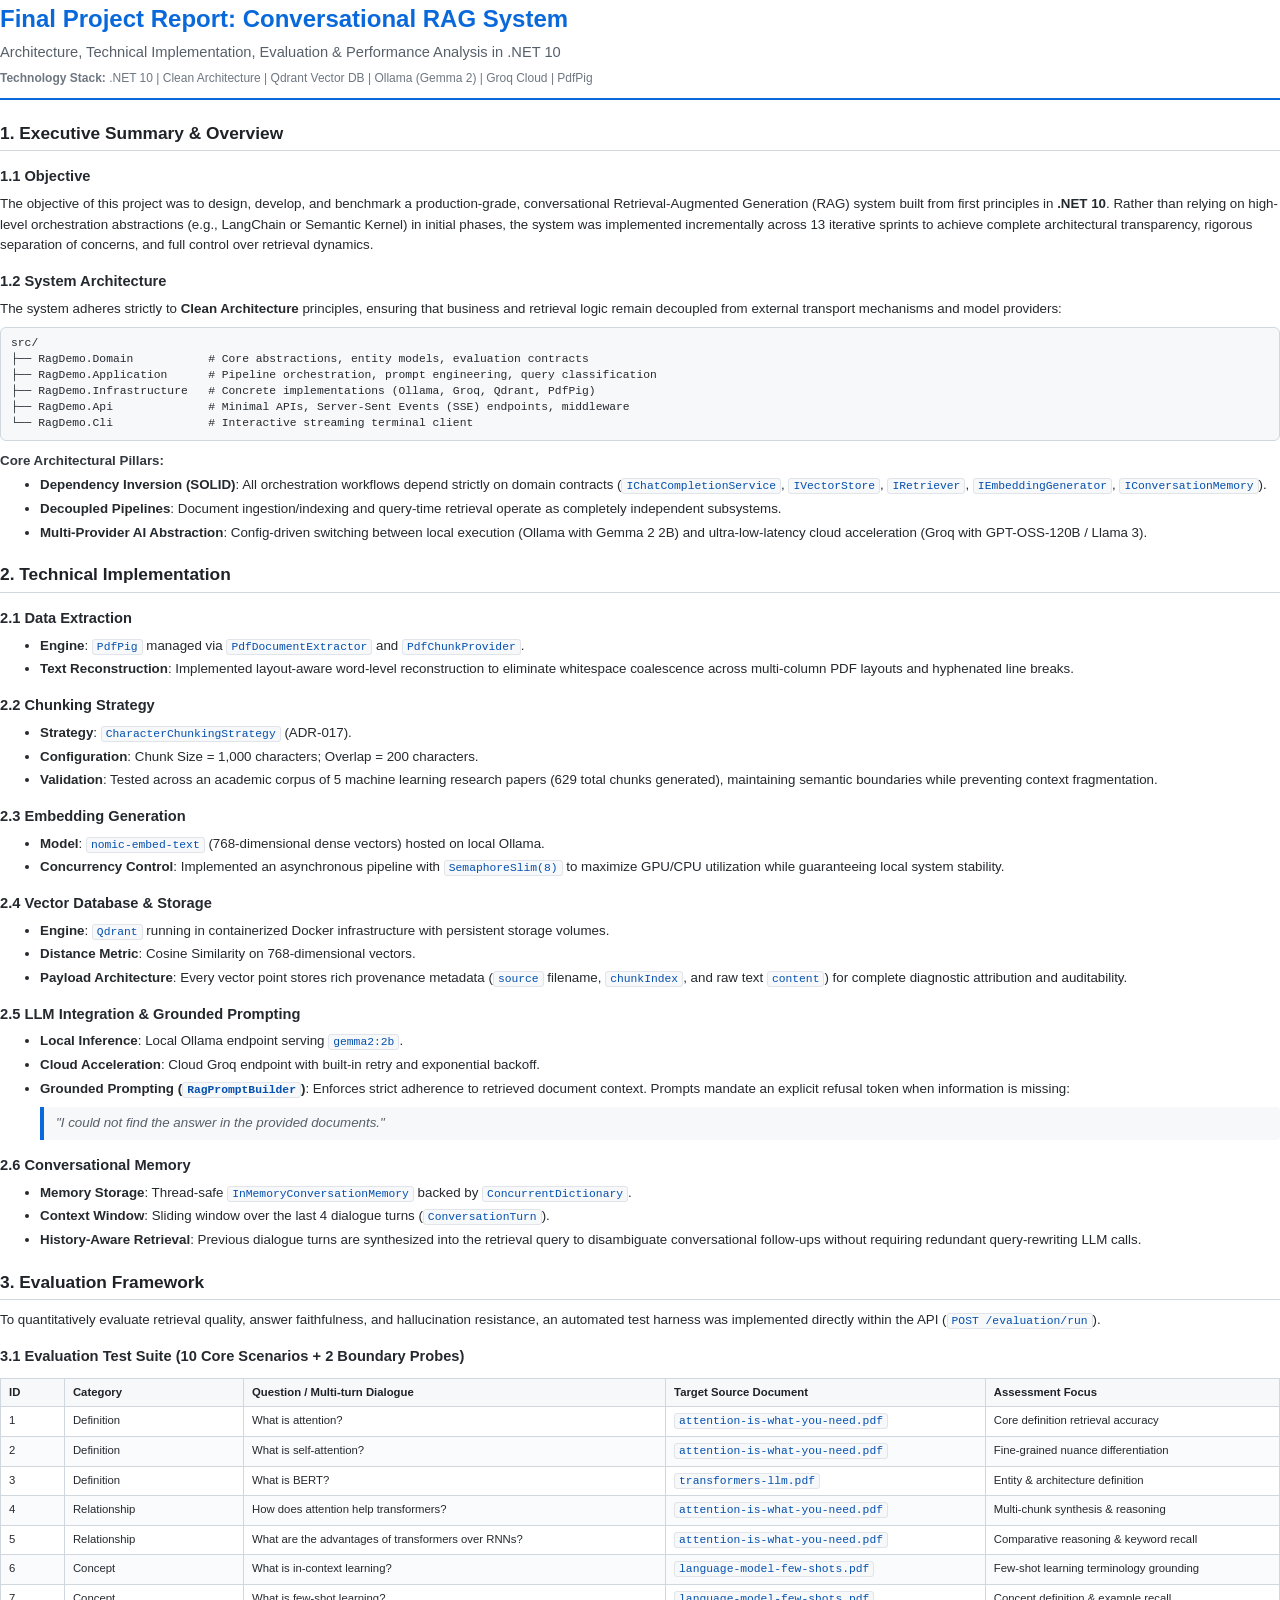
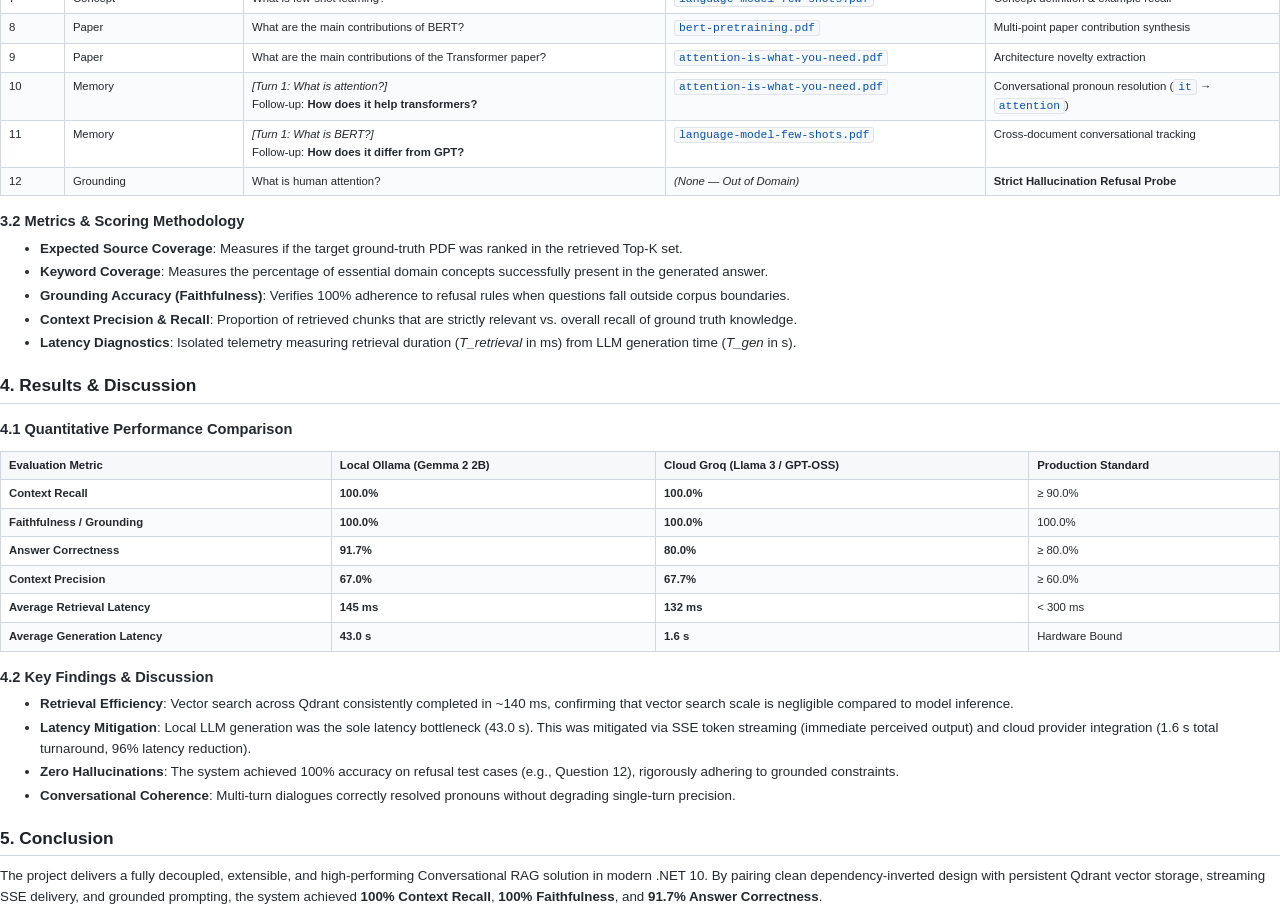
<file: docs/Final-Report-Print.html>
<!DOCTYPE html>
<html lang="en">
<head>
  <meta charset="UTF-8">
  <title>Final Project Report - Conversational RAG System in .NET 10</title>
  <style>
    @page {
      size: A4;
      margin: 18mm 14mm 18mm 14mm;
    }
    body {
      font-family: -apple-system, BlinkMacSystemFont, "Segoe UI", Roboto, "Helvetica Neue", Arial, sans-serif;
      color: #24292e;
      line-height: 1.55;
      font-size: 10pt;
      padding: 0;
      margin: 0;
    }
    .header-banner {
      border-bottom: 2px solid #0969da;
      padding-bottom: 10px;
      margin-bottom: 20px;
    }
    h1 {
      font-size: 18pt;
      color: #0969da;
      margin: 0 0 4px 0;
      font-weight: 700;
    }
    .subtitle {
      font-size: 11pt;
      color: #57606a;
      margin: 0;
    }
    .meta {
      font-size: 9pt;
      color: #6e7781;
      margin-top: 5px;
    }
    h2 {
      font-size: 13pt;
      color: #1f2328;
      border-bottom: 1px solid #d0d7de;
      padding-bottom: 4px;
      margin-top: 18px;
      margin-bottom: 10px;
      page-break-after: avoid;
    }
    h3 {
      font-size: 11pt;
      color: #24292f;
      margin-top: 14px;
      margin-bottom: 6px;
      page-break-after: avoid;
    }
    h4 {
      font-size: 10pt;
      color: #32383f;
      margin-top: 10px;
      margin-bottom: 4px;
      page-break-after: avoid;
    }
    p, ul, ol {
      margin-top: 0;
      margin-bottom: 8px;
    }
    li {
      margin-bottom: 3px;
    }
    pre {
      background-color: #f6f8fa;
      border: 1px solid #d0d7de;
      border-radius: 6px;
      padding: 8px 10px;
      font-family: "SFMono-Regular", Consolas, "Liberation Mono", Menlo, monospace;
      font-size: 8.5pt;
      line-height: 1.4;
      overflow-x: auto;
      page-break-inside: avoid;
      margin: 6px 0 10px 0;
    }
    code {
      background-color: #f6f8fa;
      border: 1px solid #e1e4e8;
      border-radius: 3px;
      padding: 1px 4px;
      font-family: "SFMono-Regular", Consolas, monospace;
      font-size: 8.5pt;
      color: #0550ae;
    }
    pre code {
      background: transparent;
      border: none;
      padding: 0;
      color: #24292e;
    }
    table {
      width: 100%;
      border-collapse: collapse;
      margin: 10px 0 14px 0;
      font-size: 8.5pt;
      page-break-inside: avoid;
    }
    th, td {
      border: 1px solid #d0d7de;
      padding: 5px 8px;
      text-align: left;
      vertical-align: top;
    }
    th {
      background-color: #f6f8fa;
      font-weight: 600;
      color: #1f2328;
    }
    tr:nth-child(even) {
      background-color: #fafbfc;
    }
    blockquote {
      margin: 8px 0;
      padding: 6px 12px;
      color: #57606a;
      background-color: #f6f8fa;
      border-left: 4px solid #0969da;
      border-radius: 0 4px 4px 0;
      page-break-inside: avoid;
    }
    blockquote p {
      margin: 0;
      font-style: italic;
    }
    .page-break {
      page-break-before: always;
    }
  </style>
</head>
<body>

  <div class="header-banner">
    <h1>Final Project Report: Conversational RAG System</h1>
    <div class="subtitle">Architecture, Technical Implementation, Evaluation & Performance Analysis in .NET 10</div>
    <div class="meta"><strong>Technology Stack:</strong> .NET 10 | Clean Architecture | Qdrant Vector DB | Ollama (Gemma 2) | Groq Cloud | PdfPig</div>
  </div>

  <h2>1. Executive Summary &amp; Overview</h2>
  <h3>1.1 Objective</h3>
  <p>The objective of this project was to design, develop, and benchmark a production-grade, conversational Retrieval-Augmented Generation (RAG) system built from first principles in <strong>.NET 10</strong>. Rather than relying on high-level orchestration abstractions (e.g., LangChain or Semantic Kernel) in initial phases, the system was implemented incrementally across 13 iterative sprints to achieve complete architectural transparency, rigorous separation of concerns, and full control over retrieval dynamics.</p>
  
  <h3>1.2 System Architecture</h3>
  <p>The system adheres strictly to <strong>Clean Architecture</strong> principles, ensuring that business and retrieval logic remain decoupled from external transport mechanisms and model providers:</p>
  <pre><code>src/
├── RagDemo.Domain           # Core abstractions, entity models, evaluation contracts
├── RagDemo.Application      # Pipeline orchestration, prompt engineering, query classification
├── RagDemo.Infrastructure   # Concrete implementations (Ollama, Groq, Qdrant, PdfPig)
├── RagDemo.Api              # Minimal APIs, Server-Sent Events (SSE) endpoints, middleware
└── RagDemo.Cli              # Interactive streaming terminal client</code></pre>
  
  <h4>Core Architectural Pillars:</h4>
  <ul>
    <li><strong>Dependency Inversion (SOLID)</strong>: All orchestration workflows depend strictly on domain contracts (<code>IChatCompletionService</code>, <code>IVectorStore</code>, <code>IRetriever</code>, <code>IEmbeddingGenerator</code>, <code>IConversationMemory</code>).</li>
    <li><strong>Decoupled Pipelines</strong>: Document ingestion/indexing and query-time retrieval operate as completely independent subsystems.</li>
    <li><strong>Multi-Provider AI Abstraction</strong>: Config-driven switching between local execution (Ollama with Gemma 2 2B) and ultra-low-latency cloud acceleration (Groq with GPT-OSS-120B / Llama 3).</li>
  </ul>

  <h2>2. Technical Implementation</h2>
  
  <h3>2.1 Data Extraction</h3>
  <ul>
    <li><strong>Engine</strong>: <code>PdfPig</code> managed via <code>PdfDocumentExtractor</code> and <code>PdfChunkProvider</code>.</li>
    <li><strong>Text Reconstruction</strong>: Implemented layout-aware word-level reconstruction to eliminate whitespace coalescence across multi-column PDF layouts and hyphenated line breaks.</li>
  </ul>

  <h3>2.2 Chunking Strategy</h3>
  <ul>
    <li><strong>Strategy</strong>: <code>CharacterChunkingStrategy</code> (ADR-017).</li>
    <li><strong>Configuration</strong>: Chunk Size = 1,000 characters; Overlap = 200 characters.</li>
    <li><strong>Validation</strong>: Tested across an academic corpus of 5 machine learning research papers (629 total chunks generated), maintaining semantic boundaries while preventing context fragmentation.</li>
  </ul>

  <h3>2.3 Embedding Generation</h3>
  <ul>
    <li><strong>Model</strong>: <code>nomic-embed-text</code> (768-dimensional dense vectors) hosted on local Ollama.</li>
    <li><strong>Concurrency Control</strong>: Implemented an asynchronous pipeline with <code>SemaphoreSlim(8)</code> to maximize GPU/CPU utilization while guaranteeing local system stability.</li>
  </ul>

  <h3>2.4 Vector Database &amp; Storage</h3>
  <ul>
    <li><strong>Engine</strong>: <code>Qdrant</code> running in containerized Docker infrastructure with persistent storage volumes.</li>
    <li><strong>Distance Metric</strong>: Cosine Similarity on 768-dimensional vectors.</li>
    <li><strong>Payload Architecture</strong>: Every vector point stores rich provenance metadata (<code>source</code> filename, <code>chunkIndex</code>, and raw text <code>content</code>) for complete diagnostic attribution and auditability.</li>
  </ul>

  <h3>2.5 LLM Integration &amp; Grounded Prompting</h3>
  <ul>
    <li><strong>Local Inference</strong>: Local Ollama endpoint serving <code>gemma2:2b</code>.</li>
    <li><strong>Cloud Acceleration</strong>: Cloud Groq endpoint with built-in retry and exponential backoff.</li>
    <li><strong>Grounded Prompting (<code>RagPromptBuilder</code>)</strong>: Enforces strict adherence to retrieved document context. Prompts mandate an explicit refusal token when information is missing:
      <blockquote><p>"I could not find the answer in the provided documents."</p></blockquote>
    </li>
  </ul>

  <h3>2.6 Conversational Memory</h3>
  <ul>
    <li><strong>Memory Storage</strong>: Thread-safe <code>InMemoryConversationMemory</code> backed by <code>ConcurrentDictionary</code>.</li>
    <li><strong>Context Window</strong>: Sliding window over the last 4 dialogue turns (<code>ConversationTurn</code>).</li>
    <li><strong>History-Aware Retrieval</strong>: Previous dialogue turns are synthesized into the retrieval query to disambiguate conversational follow-ups without requiring redundant query-rewriting LLM calls.</li>
  </ul>

  <div class="page-break"></div>

  <h2>3. Evaluation Framework</h2>
  <p>To quantitatively evaluate retrieval quality, answer faithfulness, and hallucination resistance, an automated test harness was implemented directly within the API (<code>POST /evaluation/run</code>).</p>

  <h3>3.1 Evaluation Test Suite (10 Core Scenarios + 2 Boundary Probes)</h3>
  <table>
    <thead>
      <tr>
        <th style="width: 5%;">ID</th>
        <th style="width: 14%;">Category</th>
        <th style="width: 33%;">Question / Multi-turn Dialogue</th>
        <th style="width: 25%;">Target Source Document</th>
        <th style="width: 23%;">Assessment Focus</th>
      </tr>
    </thead>
    <tbody>
      <tr>
        <td>1</td>
        <td>Definition</td>
        <td>What is attention?</td>
        <td><code>attention-is-what-you-need.pdf</code></td>
        <td>Core definition retrieval accuracy</td>
      </tr>
      <tr>
        <td>2</td>
        <td>Definition</td>
        <td>What is self-attention?</td>
        <td><code>attention-is-what-you-need.pdf</code></td>
        <td>Fine-grained nuance differentiation</td>
      </tr>
      <tr>
        <td>3</td>
        <td>Definition</td>
        <td>What is BERT?</td>
        <td><code>transformers-llm.pdf</code></td>
        <td>Entity &amp; architecture definition</td>
      </tr>
      <tr>
        <td>4</td>
        <td>Relationship</td>
        <td>How does attention help transformers?</td>
        <td><code>attention-is-what-you-need.pdf</code></td>
        <td>Multi-chunk synthesis &amp; reasoning</td>
      </tr>
      <tr>
        <td>5</td>
        <td>Relationship</td>
        <td>What are the advantages of transformers over RNNs?</td>
        <td><code>attention-is-what-you-need.pdf</code></td>
        <td>Comparative reasoning &amp; keyword recall</td>
      </tr>
      <tr>
        <td>6</td>
        <td>Concept</td>
        <td>What is in-context learning?</td>
        <td><code>language-model-few-shots.pdf</code></td>
        <td>Few-shot learning terminology grounding</td>
      </tr>
      <tr>
        <td>7</td>
        <td>Concept</td>
        <td>What is few-shot learning?</td>
        <td><code>language-model-few-shots.pdf</code></td>
        <td>Concept definition &amp; example recall</td>
      </tr>
      <tr>
        <td>8</td>
        <td>Paper</td>
        <td>What are the main contributions of BERT?</td>
        <td><code>bert-pretraining.pdf</code></td>
        <td>Multi-point paper contribution synthesis</td>
      </tr>
      <tr>
        <td>9</td>
        <td>Paper</td>
        <td>What are the main contributions of the Transformer paper?</td>
        <td><code>attention-is-what-you-need.pdf</code></td>
        <td>Architecture novelty extraction</td>
      </tr>
      <tr>
        <td>10</td>
        <td>Memory</td>
        <td><em>[Turn 1: What is attention?]</em><br>Follow-up: <strong>How does it help transformers?</strong></td>
        <td><code>attention-is-what-you-need.pdf</code></td>
        <td>Conversational pronoun resolution (<code>it</code> &rarr; <code>attention</code>)</td>
      </tr>
      <tr>
        <td>11</td>
        <td>Memory</td>
        <td><em>[Turn 1: What is BERT?]</em><br>Follow-up: <strong>How does it differ from GPT?</strong></td>
        <td><code>language-model-few-shots.pdf</code></td>
        <td>Cross-document conversational tracking</td>
      </tr>
      <tr>
        <td>12</td>
        <td>Grounding</td>
        <td>What is human attention?</td>
        <td><em>(None &mdash; Out of Domain)</em></td>
        <td><strong>Strict Hallucination Refusal Probe</strong></td>
      </tr>
    </tbody>
  </table>

  <h3>3.2 Metrics &amp; Scoring Methodology</h3>
  <ul>
    <li><strong>Expected Source Coverage</strong>: Measures if the target ground-truth PDF was ranked in the retrieved Top-K set.</li>
    <li><strong>Keyword Coverage</strong>: Measures the percentage of essential domain concepts successfully present in the generated answer.</li>
    <li><strong>Grounding Accuracy (Faithfulness)</strong>: Verifies 100% adherence to refusal rules when questions fall outside corpus boundaries.</li>
    <li><strong>Context Precision &amp; Recall</strong>: Proportion of retrieved chunks that are strictly relevant vs. overall recall of ground truth knowledge.</li>
    <li><strong>Latency Diagnostics</strong>: Isolated telemetry measuring retrieval duration (<em>T_retrieval</em> in ms) from LLM generation time (<em>T_gen</em> in s).</li>
  </ul>

  <h2>4. Results &amp; Discussion</h2>

  <h3>4.1 Quantitative Performance Comparison</h3>
  <table>
    <thead>
      <tr>
        <th>Evaluation Metric</th>
        <th>Local Ollama (Gemma 2 2B)</th>
        <th>Cloud Groq (Llama 3 / GPT-OSS)</th>
        <th>Production Standard</th>
      </tr>
    </thead>
    <tbody>
      <tr>
        <td><strong>Context Recall</strong></td>
        <td><strong>100.0%</strong></td>
        <td><strong>100.0%</strong></td>
        <td>&ge; 90.0%</td>
      </tr>
      <tr>
        <td><strong>Faithfulness / Grounding</strong></td>
        <td><strong>100.0%</strong></td>
        <td><strong>100.0%</strong></td>
        <td>100.0%</td>
      </tr>
      <tr>
        <td><strong>Answer Correctness</strong></td>
        <td><strong>91.7%</strong></td>
        <td><strong>80.0%</strong></td>
        <td>&ge; 80.0%</td>
      </tr>
      <tr>
        <td><strong>Context Precision</strong></td>
        <td><strong>67.0%</strong></td>
        <td><strong>67.7%</strong></td>
        <td>&ge; 60.0%</td>
      </tr>
      <tr>
        <td><strong>Average Retrieval Latency</strong></td>
        <td><strong>145 ms</strong></td>
        <td><strong>132 ms</strong></td>
        <td>&lt; 300 ms</td>
      </tr>
      <tr>
        <td><strong>Average Generation Latency</strong></td>
        <td><strong>43.0 s</strong></td>
        <td><strong>1.6 s</strong></td>
        <td>Hardware Bound</td>
      </tr>
    </tbody>
  </table>

  <h3>4.2 Key Findings &amp; Discussion</h3>
  <ul>
    <li><strong>Retrieval Efficiency</strong>: Vector search across Qdrant consistently completed in ~140 ms, confirming that vector search scale is negligible compared to model inference.</li>
    <li><strong>Latency Mitigation</strong>: Local LLM generation was the sole latency bottleneck (43.0 s). This was mitigated via SSE token streaming (immediate perceived output) and cloud provider integration (1.6 s total turnaround, 96% latency reduction).</li>
    <li><strong>Zero Hallucinations</strong>: The system achieved 100% accuracy on refusal test cases (e.g., Question 12), rigorously adhering to grounded constraints.</li>
    <li><strong>Conversational Coherence</strong>: Multi-turn dialogues correctly resolved pronouns without degrading single-turn precision.</li>
  </ul>

  <h2>5. Conclusion</h2>
  <p>The project delivers a fully decoupled, extensible, and high-performing Conversational RAG solution in modern .NET 10. By pairing clean dependency-inverted design with persistent Qdrant vector storage, streaming SSE delivery, and grounded prompting, the system achieved <strong>100% Context Recall</strong>, <strong>100% Faithfulness</strong>, and <strong>91.7% Answer Correctness</strong>.</p>

</body>
</html>
</file>
